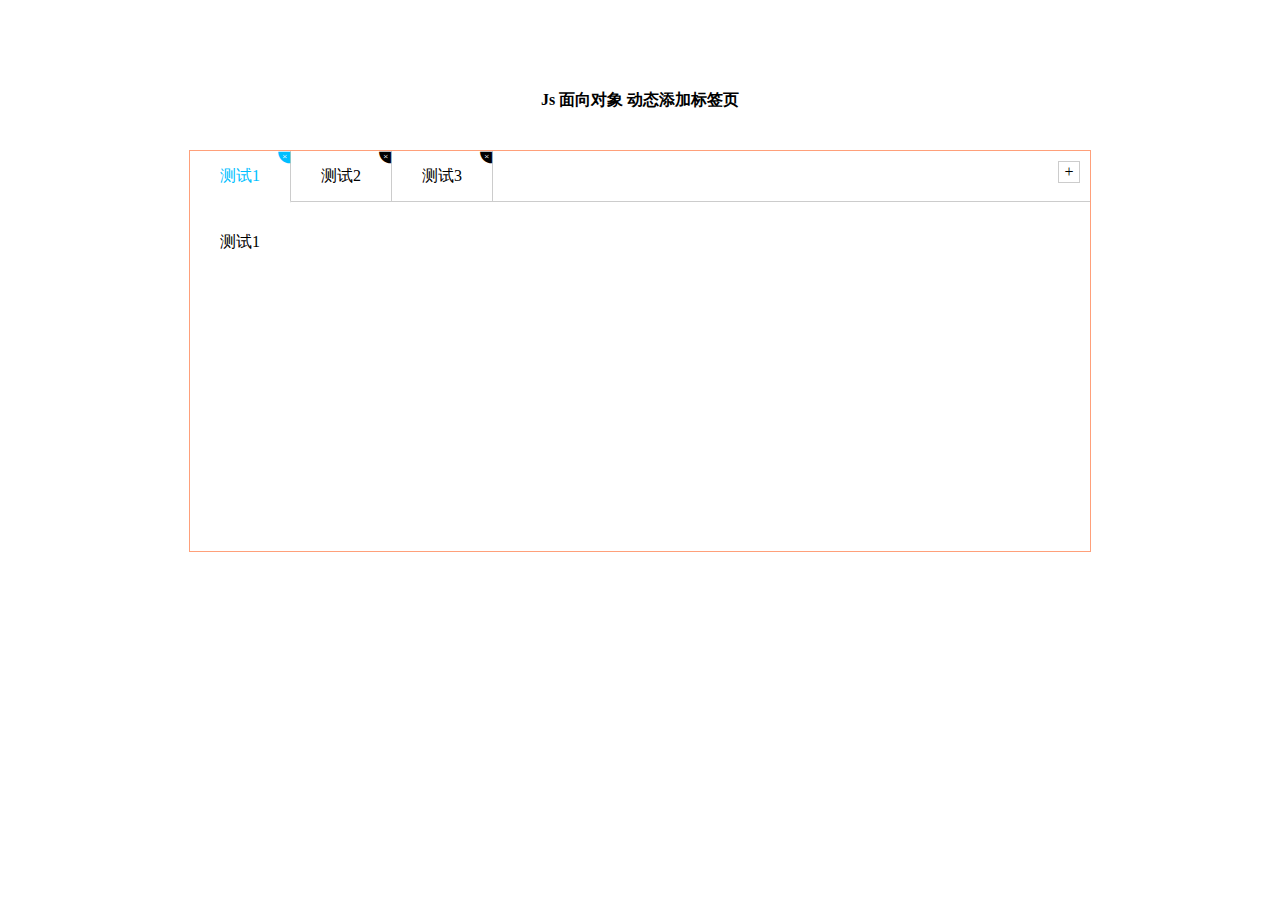
<file: tab/index.html>
<!DOCTYPE html>
<html lang="en">
<head>
    <meta charset="UTF-8">
    <title>Title</title>
    <link rel="stylesheet" href="./styles/tab.css">
    <link rel="stylesheet" href="./styles/style.css">
</head>
<body>
<main>
    <h4>
        Js 面向对象 动态添加标签页
    </h4>
    <div class="tabsbox" id="tab">
        <!-- tab 标签 -->
        <nav class="firstnav">
            <ul>
                <li class="liactive"><span>测试1</span><span class="iconfont icon-guanbi"></span></li>
                <li><span>测试2</span><span class="iconfont icon-guanbi"></span></li>
                <li><span>测试3</span><span class="iconfont icon-guanbi"></span></li>
            </ul>
            <div class="tabadd">
                <span>+</span>
            </div>
        </nav>

        <!-- tab 内容 -->
        <div class="tabscon">
            <section class="conactive">测试1</section>
            <section>测试2</section>
            <section>测试3</section>
        </div>
    </div>
</main>

<script src="js/tab.js"></script>
</body>
</html>
</file>
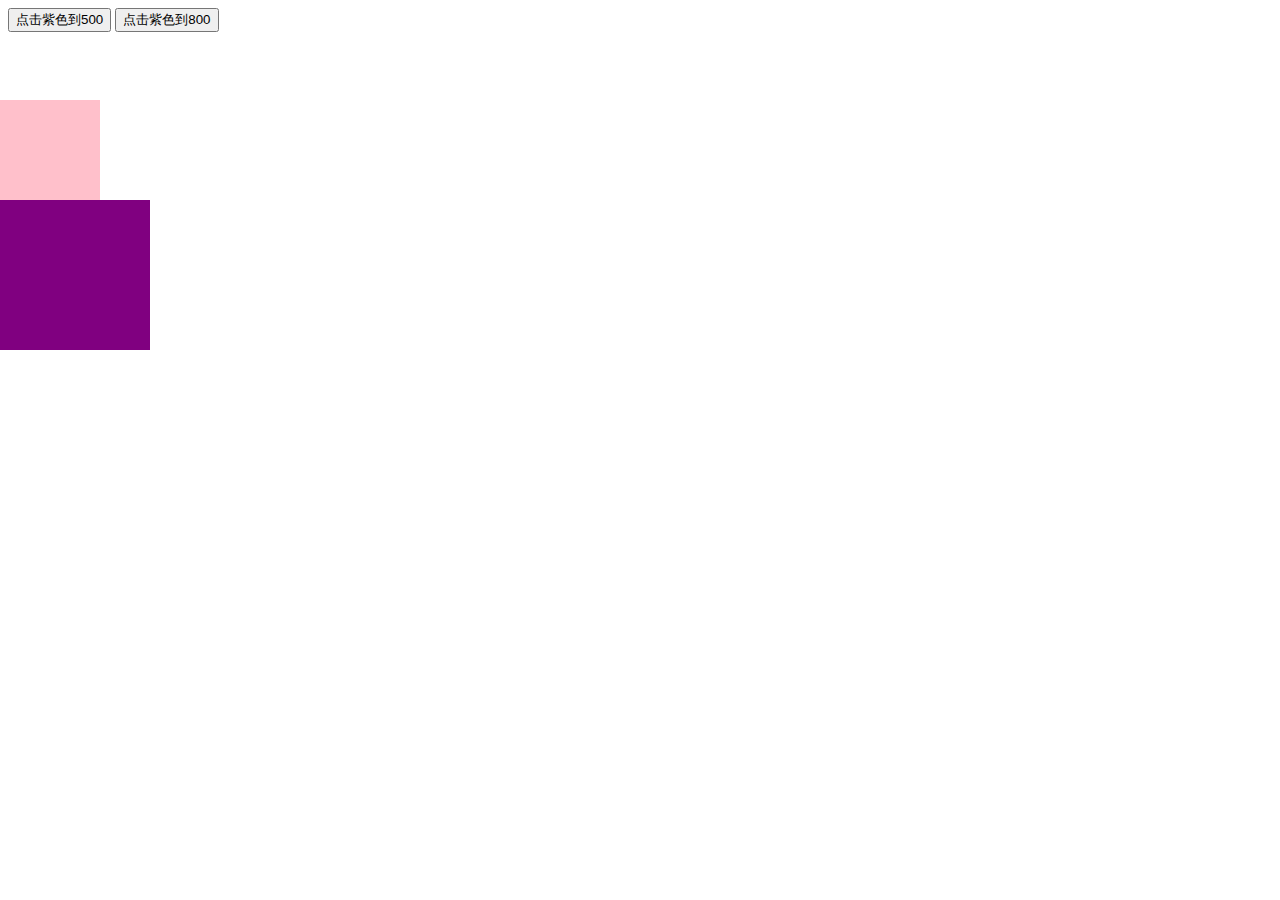
<file: animate.html>
<!DOCTYPE html>
<html lang="en">
<head>
    <meta charset="UTF-8">
    <title>Title</title>
    <style>
        .div1 {
            position: absolute;
            top: 100px;
            left: 0;
            width: 100px;
            height: 100px;
            background-color: pink;
        }

        .div2 {
            position: absolute;
            left: 0;
            top: 200px;
            display: block;
            width: 150px;
            height: 150px;
            background-color: purple;
        }
    </style>
</head>
<body>
<div class="div1"></div>
<div class="div2"></div>
<button class="btn500">点击紫色到500</button>
<button class="btn800">点击紫色到800</button>
<script>
    function animate(obj, target, callback) {
        clearInterval(obj.timer); // 先清除之前的定时器，只保留一个，否则会叠加
        obj.timer = setInterval(easeOut, 15);

        function easeOut() {
            let step = (target - obj.offsetLeft) / 10; // 缓动动画算法
            step = step > 0 ? Math.ceil(step) : Math.floor(step); // 正数向上取整，负数向下取整
            if (obj.offsetLeft === target) {
                clearInterval(obj.timer);
                // 如果有回调函数，则在定时器结束时执行
                // if (callback) {
                //     callback();
                // }
                callback && callback();
            }
            obj.style.left = obj.offsetLeft + step + 'px';
        }
    }

    let btn500 = document.querySelector('.btn500');
    let btn800 = document.querySelector('.btn800');
    let div2 = document.querySelector('.div2');

    btn500.addEventListener('click', function () {
        animate(div2, 500, function () {
            div2.style.backgroundColor = 'purple';
        });
    });

    btn800.addEventListener('click', function () {
        animate(div2, 800, function () {
            div2.style.backgroundColor = 'red';
        });
    });
</script>
</body>
</html>
</file>
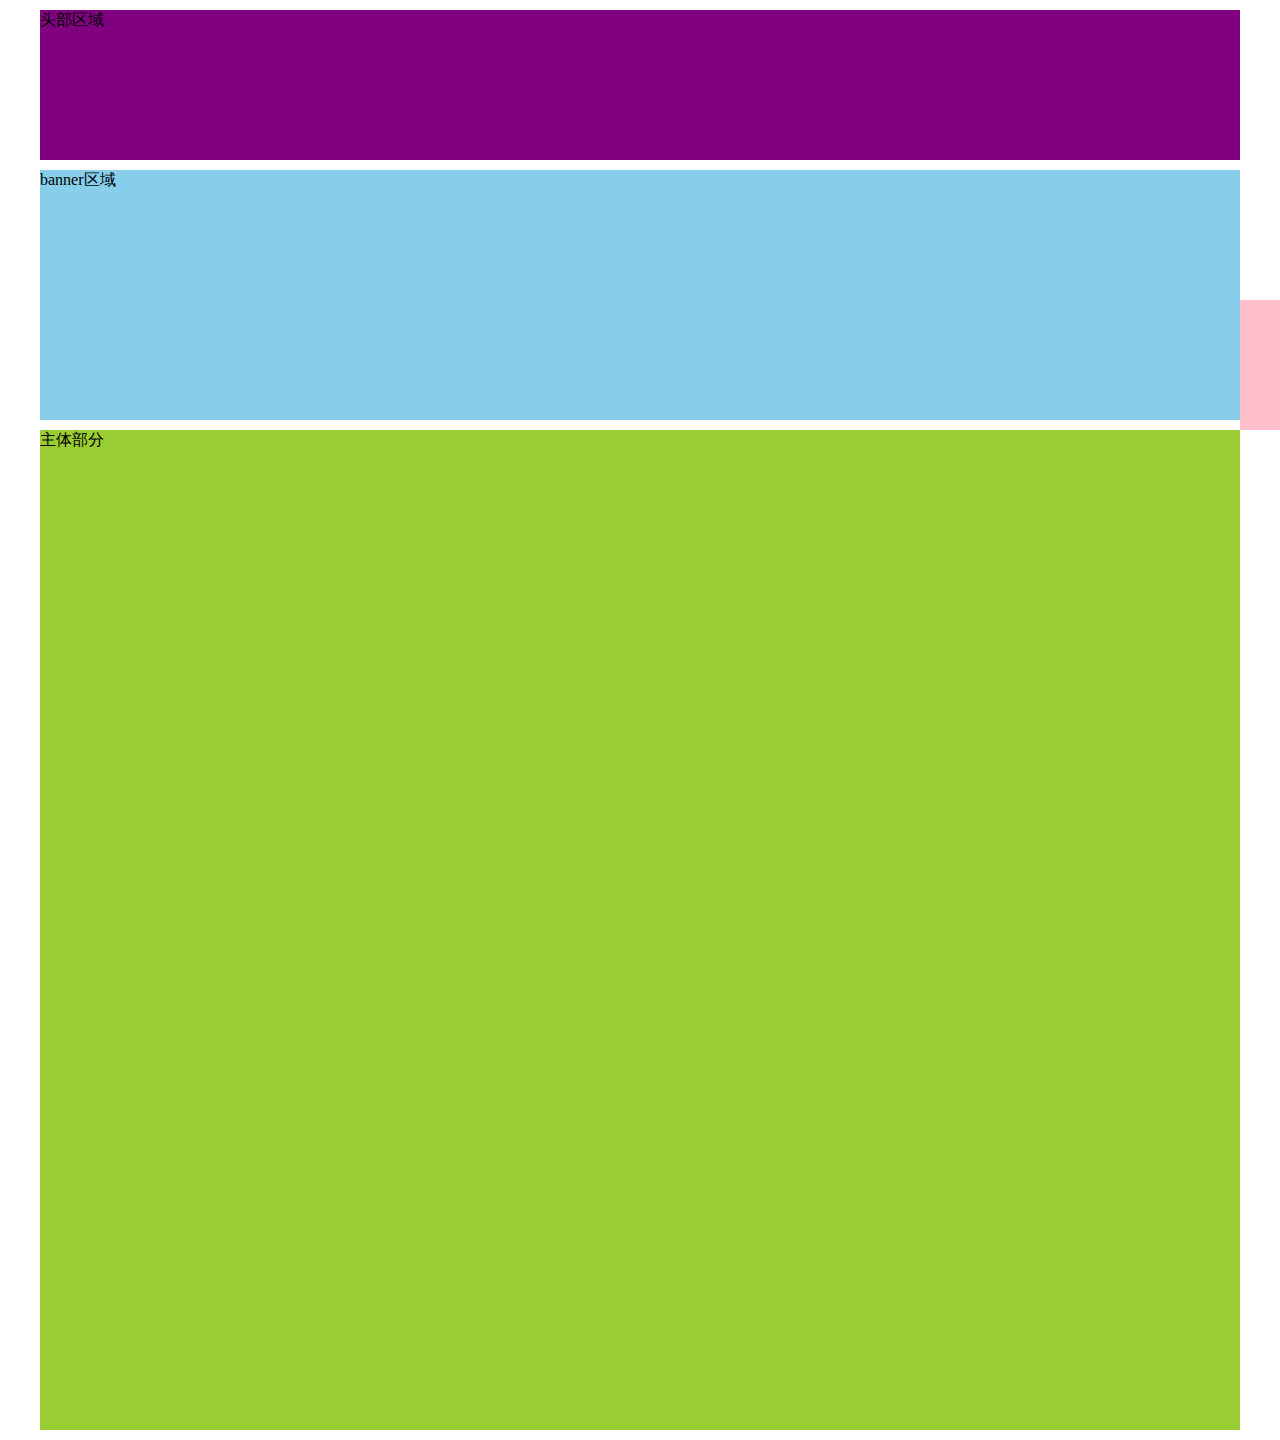
<file: BackToTop.html>
<!DOCTYPE html>
<html lang="en">
<head>
    <meta charset="UTF-8">
    <title>Title</title>
    <style>
        .slider-bar {
            position: absolute;
            left: 50%;
            top: 300px;
            margin-left: 600px;
            width: 45px;
            height: 130px;
            background-color: pink;
        }

        .w {
            width: 1200px;
            margin: 10px auto;
        }

        .header {
            height: 150px;
            background-color: purple;
        }

        .banner {
            height: 250px;
            background-color: skyblue;
        }

        .main {
            height: 1000px;
            background-color: yellowgreen;
        }

        span {
            display: none;
            position: absolute;
            bottom: 0;
            cursor: pointer;
        }
    </style>
</head>
<body>
<div class="slider-bar">
    <span class="goBack">返回顶部</span>
</div>
<div class="header w">头部区域</div>
<div class="banner w">banner区域</div>
<div class="main w">主体部分</div>
<script>
    let sliderBar = document.querySelector('.slider-bar');
    let banner = document.querySelector('.banner');
    let bannerTop = banner.offsetTop;
    // 当侧边栏固定定位之后应该变化的数值
    let sliderBarTop = sliderBar.offsetTop - bannerTop;
    let main = document.querySelector('.main');
    let goBack = document.querySelector('.goBack');
    let mainTop = main.offsetTop;
    // 页面滚动事件
    document.addEventListener('scroll', function () {
        // 当banner滚上去时，侧边栏改为固定定位
        if (window.pageYOffset >= bannerTop) {
            sliderBar.style.position = 'fixed';
            sliderBar.style.top = sliderBarTop + 'px';
        } else {
            sliderBar.style.position = 'absolute';
            sliderBar.style.top = '300px';
        }
        // 当页面滚动到main盒子时，就显示返回模块
        if (window.pageYOffset >= mainTop) {
            goBack.style.display = 'block';
        } else {
            goBack.style.display = 'none';
        }
    });

    // 改动动画函数为页面滚动，调用动画即可，或者直接调用scroll事件，并选择平滑滚动
    goBack.addEventListener('click', function () {
        window.scrollTo({
            top: 0,
            behavior: 'smooth'
        });
    });

    // function animate(obj, target, timeout = 15, callback) {
    //
    //     clearInterval(obj.timer); // 先清除之前的定时器，只保留一个，否则会叠加
    //     obj.timer = setInterval(easeOut, timeout);
    //
    //     function easeOut() {
    //         let step = (target - obj.pageYOffset) / 10; // 缓动动画算法
    //         step = step > 0 ? Math.ceil(step) : Math.floor(step); // 正数向上取整，负数向下取整
    //         if (obj.pageYOffset === target) {
    //             clearInterval(obj.timer);
    //             // 如果有回调函数，则在定时器结束时执行
    //             callback && callback();
    //         }
    //         // obj.style.left = obj.pageYOffset + step + 'px';
    //         obj.scrollTo(0, obj.pageYOffset + step);
    //     }
    // }
</script>
</body>
</html>
</file>
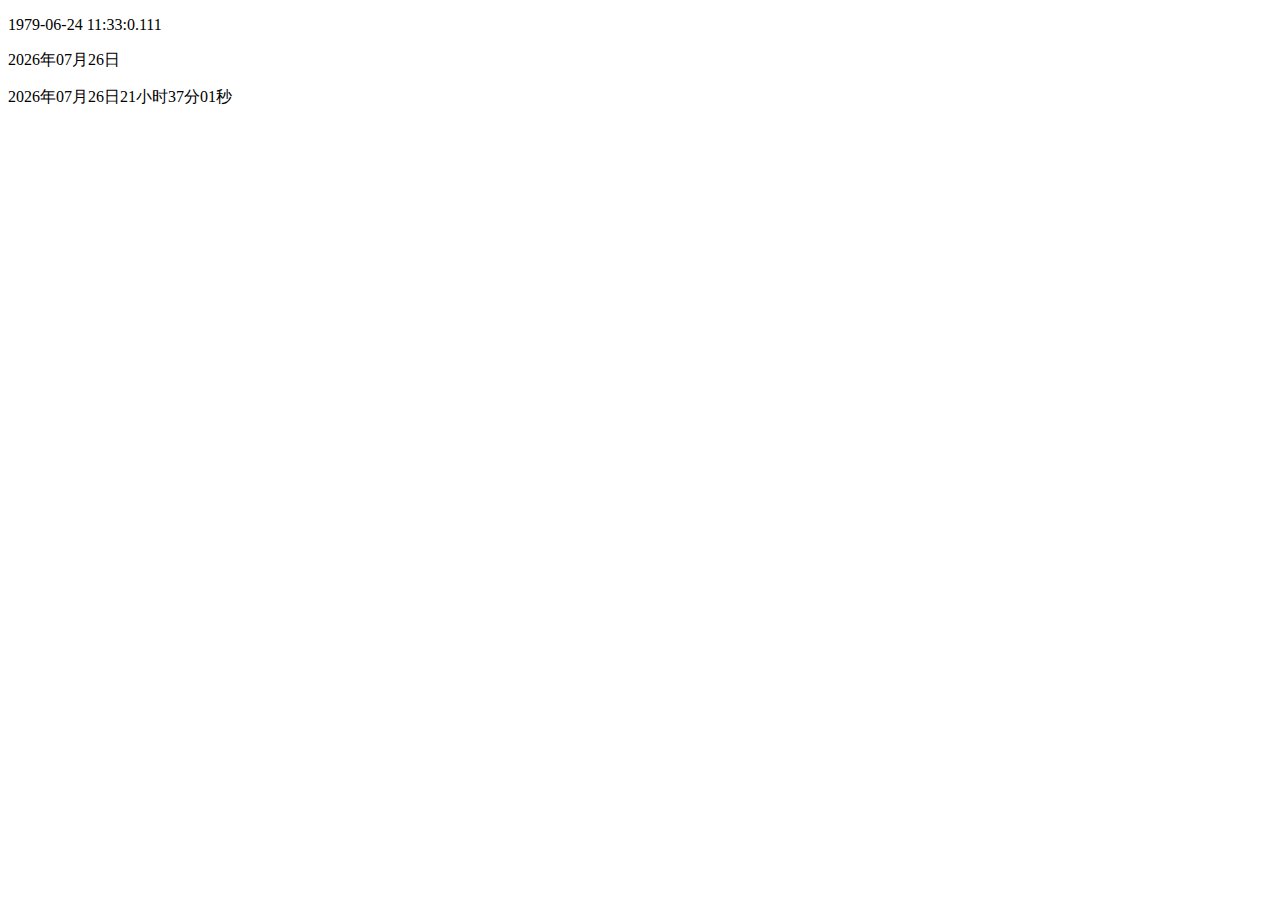
<file: formatDate.html>
<!DOCTYPE html>
<html lang="en">
<head>
    <meta charset="UTF-8">
    <title>Title</title>
</head>
<body>
<p id="demo1">
</p>
<p id="demo2">
</p>
<p id="demo3">
</p>
<script>
    // 对Date的扩展，将 Date 转化为指定格式的String
    // 月(M)、日(d)、小时(h)、分(m)、秒(s)、季度(q) 可以用 1-2 个占位符，
    // 年(y)可以用 1-4 个占位符，毫秒(S)只能用 1 个占位符(是 1-3 位的数字)
    // 例子：
    // (new Date()).Format("yyyy-MM-dd hh:mm:ss.S") ==> 2006-07-02 08:09:04.423
    // (new Date()).Format("yyyy-M-d h:m:s.S")      ==> 2006-7-2 8:9:4.18
    Date.prototype.format = function (fmt) {
        var o = {
            'M+': this.getMonth() + 1,                 //月份
            'd+': this.getDate(),                    //日
            'h+': this.getHours(),                   //小时
            'm+': this.getMinutes(),                 //分
            's+': this.getSeconds(),                 //秒
            'q+': Math.floor((this.getMonth() + 3) / 3), //季度
            'S': this.getMilliseconds()             //毫秒
        };
        // 因为年可以用1-4个占位符，所以用正则表达式匹配y，RegExp.$1代表正则表达式中第一个分组（小括号括起来的分组）。
        // 加上空字符串可以将变量隐式转换为字符串格式
        if (/(y+)/.test(fmt)) {
            fmt = fmt.replace(RegExp.$1, (this.getFullYear() + '').substr(4 - RegExp.$1.length));
        }
        // 遍历对象中的属性名，利用'(' + k + ')'字符串拼接生成正则表达式的分组，这样才可以用RegExp.$1匹配正则表达式的分组
        for (var k in o) {
            if (new RegExp('(' + k + ')').test(fmt)) {
                fmt = fmt.replace(
                    RegExp.$1, (RegExp.$1.length == 1) ? (o[k]) : (('00' + o[k]).substr(('' + o[k]).length)));
            }
        }

        return fmt;
    };

    document.getElementById('demo1').innerHTML = new Date(79, 5, 24, 11, 33, 0, 111).format('yyyy-MMMM-d h:m:s.S');

    var now = new Date();
    var nowStr = now.format('yyyy-MM-dd hh:mm:ss');
    document.getElementById('demo2').innerHTML = new Date().format('yyyy年MM月dd日');
    var nowStr = now.format('yyyy-MM-dd hh:mm:ss');
    document.getElementById('demo3').innerHTML = new Date().format('yyyy年MM月dd日hh小时mm分ss秒');
</script>
</body>
</html>
</file>
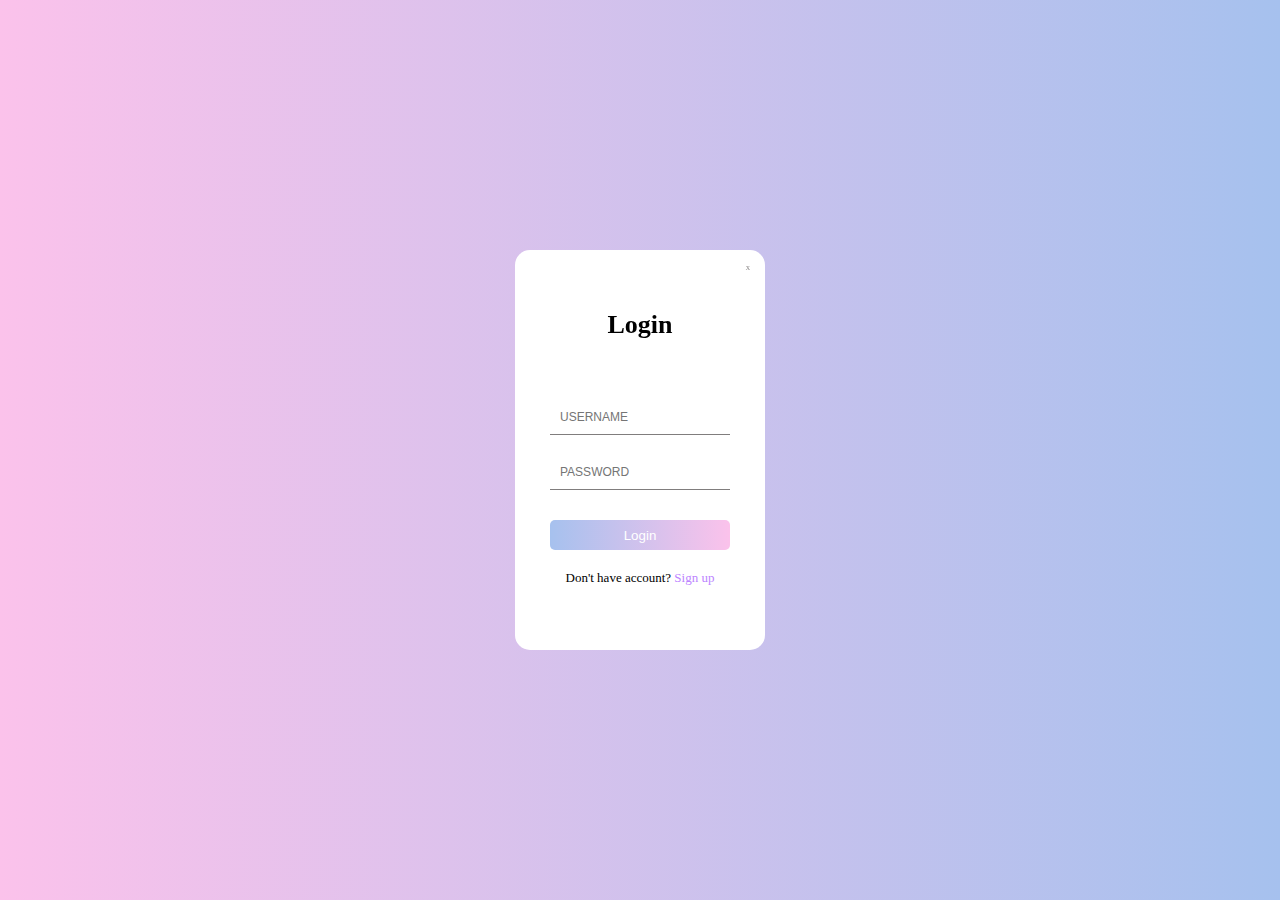
<file: login.html>
<!DOCTYPE html>
<html lang="en">
<head>
    <meta charset="UTF-8">
    <meta name="viewport" content="width=device-width, initial-scale=1.0">
    <title>Login</title>
    <style>
        * {
            margin: 0;
            padding: 0;
            box-sizing: border-box;
        }

        html, body {
            height: 100%;
        }

        .container {
            height: 100%;
            background-image: linear-gradient(to right, #fbc2eb, #a6c1ee);
        }

        .login {
            position: fixed;
            left: 50%;
            top: 50%;
            transform: translate(-50%, -50%);
            display: flex;
            flex-direction: column;
            justify-content: flex-start;
            align-items: center;
            width: 250px;
            height: 400px;
            background-color: #fff;
            border-radius: 15px;
        }

        .header {
            position: relative;
            width: 100%;
            height: 150px;
            line-height: 150px;
            text-align: center;
            font-size: 26px;
            font-weight: 700;
            cursor: move;
            user-select: none
        }

        .header a {
            display: block;
            position: absolute;
            top: 15px;
            right: 15px;
            line-height: 6px;
            font-size: 6px;
            font-weight: 400;
            color: rgb(128, 125, 125);
            text-decoration: none;

        }

        .ipt {
            display: block;
            width: 180px;
            margin-bottom: 20px;
            padding: 10px;
            font-size: 12px;
            border: 0;
            outline: none;
            border-bottom: 1px solid rgb(128, 125, 125);
        }

        .ipt::placeholder {
            text-transform: uppercase;
        }

        .btn {
            display: block;
            width: 180px;
            height: 30px;
            margin-top: 30px;
            color: #fff;
            border: 0;
            border-radius: 5px;
            background-image: linear-gradient(to left, #fbc2eb, #a6c1ee);
            cursor: pointer;
        }

        .msg {
            width: 180px;
            margin-top: 20px;
            font-size: 13px;
            text-align: center;
        }

        .msg a {
            text-decoration: none;
            color: #bc84ff;
        }
    </style>
</head>
<body>
<div class="container">
    <div class="login">
        <div class="header">Login
            <a href=""> X </a></div>
        <form action="">
            <input type="text" name="username" placeholder="username" class="ipt">
            <input type="password" name="password" placeholder="password" class="ipt">
            <button class="btn">Login</button>
        </form>
        <div class="msg">
            Don't have account? <a href="javascript:">Sign up</a>
        </div>
    </div>
</div>
<script>
    let header = document.querySelector('.header');
    let login = document.querySelector('.login');
    header.addEventListener('mousedown', get_mouse);

    function get_mouse(e) {
        // 获取鼠标在盒子内的坐标
        let x = e.pageX - login.offsetLeft;
        let y = e.pageY - login.offsetTop;
        // 鼠标移动时，将鼠标在页面中的坐标减去鼠标在盒子内的坐标即盒子的偏移量
        document.addEventListener('mousemove', move);

        function move(e) {
            login.style.left = e.pageX - x + 'px';
            login.style.top = e.pageY - y + 'px';
        }

        // 鼠标不点击的时候移除事件
        document.addEventListener('mouseup', function () {
            document.removeEventListener('mousemove', move);
        });
    }
</script>
</body>
</html>
</file>
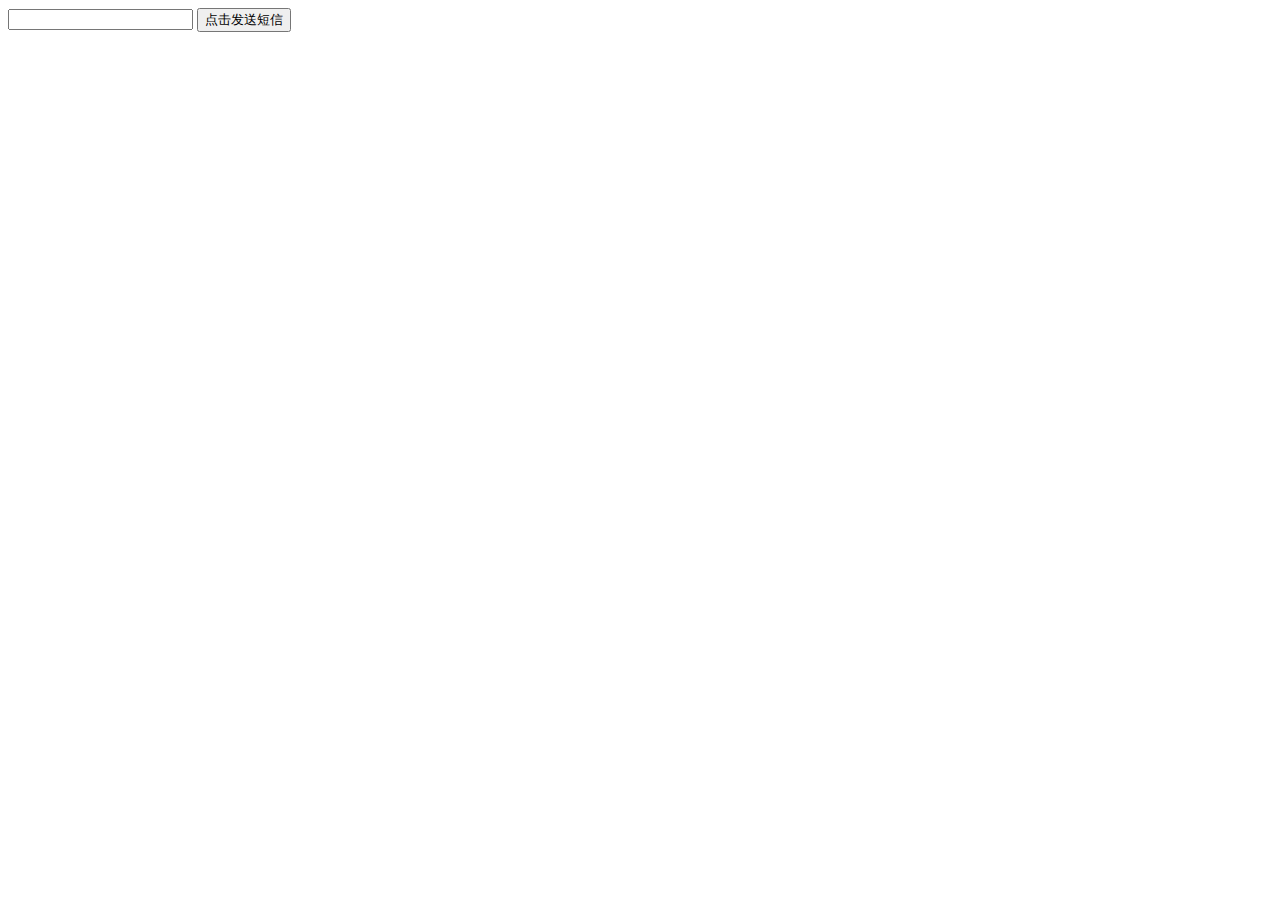
<file: message.html>
<!DOCTYPE html>
<html lang="en">
<head>
    <meta charset="UTF-8">
    <title>Title</title>
</head>
<body>
<input type="number">
<button>点击发送短信</button>
<script>
    let btn = document.querySelector('button');
    let time = 5;

    btn.addEventListener('click', function () {
        btn.disabled = true; // 禁用按钮
        fn(); // 先执行一次函数，因为在计时器中函数是在设定的时间间隔后才执行，影响观感

        function fn() {
            if (time == 0) {
                clearInterval(timer);
                btn.disabled = false;
                time = 5;
                btn.innerHTML = '点击发送短信';
            } else {
                btn.innerHTML = time + '秒后再次发送';
                time--;
            }
        }

        let timer = setInterval(fn, 1000);
    });
</script>
</body>
</html>
</file>
<file: tab/styles/tab.css>
* {
    margin: 0;
    padding: 0;
}

ul li {
    list-style: none;
}

main {
    width: 960px;
    height: 500px;
    border-radius: 10px;
    margin: 50px auto;
}

main h4 {
    height: 100px;
    line-height: 100px;
    text-align: center;
}

.tabsbox {
    width: 900px;
    margin: 0 auto;
    height: 400px;
    border: 1px solid lightsalmon;
    position: relative;
}

nav ul {
    overflow: hidden;
}

nav ul li {
    float: left;
    width: 100px;
    height: 50px;
    line-height: 50px;
    text-align: center;
    border-right: 1px solid #ccc;
    position: relative;
}

nav ul li.liactive {
    border-bottom: 2px solid #fff;
    z-index: 9;
    color: deepskyblue;
}

#tab input {
    width: 80%;
    height: 60%;
}

nav ul li span:last-child {
    position: absolute;
    user-select: none;
    font-size: 12px;
    top: -18px;
    right: 0;
    display: inline-block;
    height: 20px;
}

.tabadd {
    position: absolute;
    /* width: 100px; */
    top: 0;
    right: 0;
}

.tabadd span {
    display: block;
    width: 20px;
    height: 20px;
    line-height: 20px;
    text-align: center;
    border: 1px solid #ccc;
    float: right;
    margin: 10px;
    user-select: none;
}

.tabscon {
    width: 100%;
    height: 300px;
    position: absolute;
    padding: 30px;
    top: 50px;
    left: 0;
    box-sizing: border-box;
    border-top: 1px solid #ccc;
}

.tabscon section,
.tabscon section.conactive {
    display: none;
    width: 100%;
    height: 100%;
}

.tabscon section.conactive {
    display: block;
}
</file>
<file: tab/styles/style.css>
@font-face {
    font-family: "iconfont";
    src: url('../iconfont/iconfont.eot?t=1553960438096'); /* IE9 */
    src: url('../iconfont/iconfont.eot?t=1553960438096#iefix') format('embedded-opentype'), /* IE6-IE8 */ url('[data-uri]') format('woff2'),
    url('../iconfont/iconfont.woff?t=1553960438096') format('woff'),
    url('../iconfont/iconfont.ttf?t=1553960438096') format('truetype'), /* chrome, firefox, opera, Safari, Android, iOS 4.2+ */ url('../iconfont/iconfont.svg?t=1553960438096#iconfont') format('svg'); /* iOS 4.1- */
}

.iconfont {
    font-family: "iconfont" !important;
    font-size: 16px;
    font-style: normal;
    -webkit-font-smoothing: antialiased;
    -moz-osx-font-smoothing: grayscale;
}

.icon-guanbi:before {
    content: "\e676";
}
</file>
